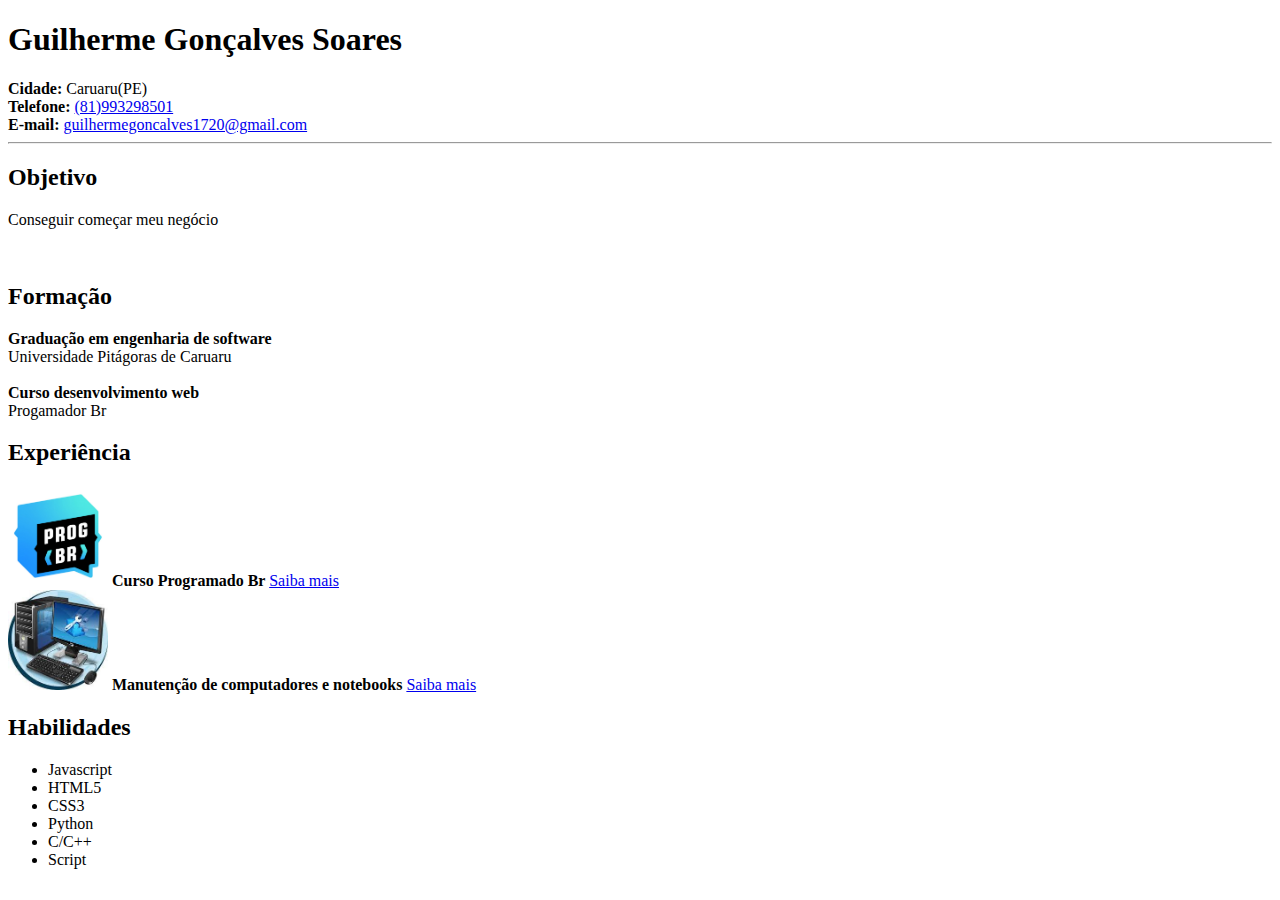
<file: Desafio currículo/index.html>
<!DOCTYPE HTML>
<html lang="pt-br">
    <head>
        <meta charset="utf-8">
        <title>Meu Currículo</title>
    </head>

    <body>
        <h1>Guilherme Gonçalves Soares</h1>
        <div>
            <b>Cidade:</b> Caruaru(PE) <br>
            <b>Telefone:</b> <a href="tel:+5581993298501">(81)993298501</a> <br>
            <b>E-mail:</b> <a href="mailto:guilhermegoncalves1720@gmail.com">guilhermegoncalves1720@gmail.com</a>
        </div>
        <hr>
        <h2>Objetivo</h2>
        <p>Conseguir começar meu negócio</p>
        <br>
        <h2>Formação</h2>
        <div>
            <b>Graduação em engenharia de software</b><br>
            Universidade Pitágoras de Caruaru<br><br>
            <b>Curso desenvolvimento web</b><br>
            Progamador Br
        </div>
        <h2>Experiência</h2>
        <div>
            <img src="./assets/image/logoprogbr.jpg" width="100px" height="100px">
            <b>Curso Programado Br </b><a href="https://programadorbr.com">Saiba mais</a><br>
            <img src="./assets/image/manutencao.pc.jpg" width="100px" height="100px">
            <b>Manutenção de computadores e notebooks </b><a href="https://www.officetotal.com.br/blog/manutencao-de-computadores/">Saiba mais</a>
        </div>
        <h2>Habilidades</h2>
        <ul>
            <li>Javascript</li>
            <li>HTML5</li>
            <li>CSS3</li>
            <li>Python</li>
            <li>C/C++</li>
            <li>Script</li>
        </ul>

    </body>

</html>
</file>
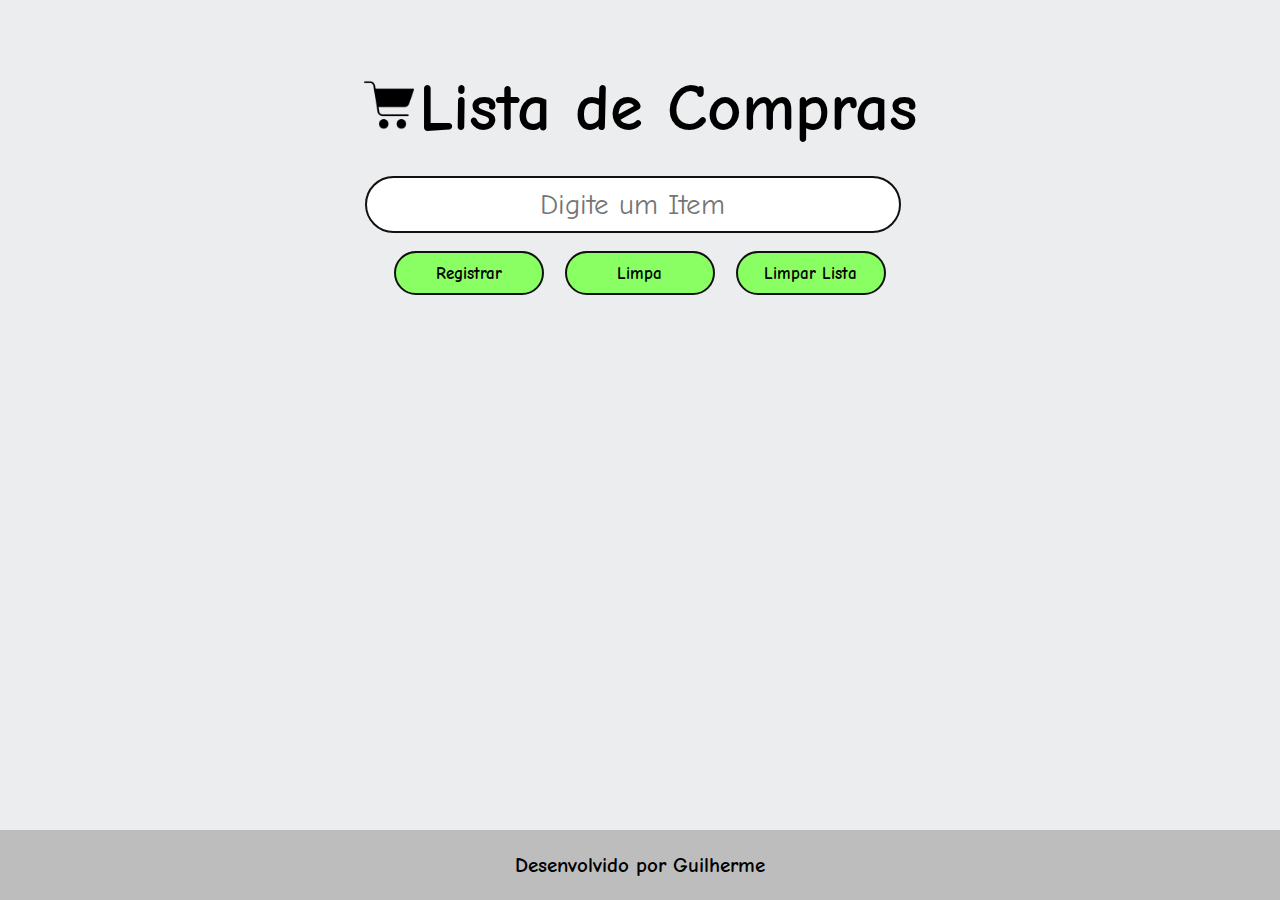
<file: Projeto_minha_lista_JQ/index.html>
<!DOCTYPE html>
<html lang="pt-br">
<head>
    <meta charset="UTF-8">
    <meta name="viewport" content="width=device-width, initial-scale=1.0">
    <title>Lista de Compras</title>
    <link href="./assets/images/icon_title.png" rel="icon" type="icon">
    <link href="./assets/styles/style.css" rel="stylesheet" type="text/css">
    <link href="https://fonts.googleapis.com/css2?family=Comic+Neue:ital,wght@0,300;0,400;0,700;1,300;1,400;1,700&display=swap" rel="stylesheet">
    
</head>
<body>
    <header>
        <div id="topo">
            <img class="img_header" src="./assets/images/carrinho_compras.png">
            <h1 id="titulo_header">Lista de Compras</h1>
            <img class="img_header" src="./assets/images/carrinho_compras.png">
        </div>
        <br><br>
        <input id="input_lista" type="text" placeholder="Digite um Item">
        <br><br>
        <div id="menu">
            <button id="registrar" class="btn_padrao">Registrar</button>
            <button id="limpa" class="btn_padrao">Limpa</button>
            <button id="limpa_lista" class="btn_padrao">Limpar Lista</button>
        </div>

        <div id="msg_alerta" style="display: none;"></div>
    </header>
    <br><br>

    <main>

        <h1>• Minha Lista •</h1>
        <ul id="lista">
        </ul>
    </main>

    <footer>
        <a href="https://www.instagram.com/gsdesenvolvimento/" target="_blank">
            Desenvolvido por Guilherme
        </a>
    </footer>

    <!-- Scripts -->
    <script src="https://ajax.googleapis.com/ajax/libs/jquery/3.6.4/jquery.min.js"></script>
    <script src="./assets/scripts/script.js"> </script>
</body>
</html>
</file>
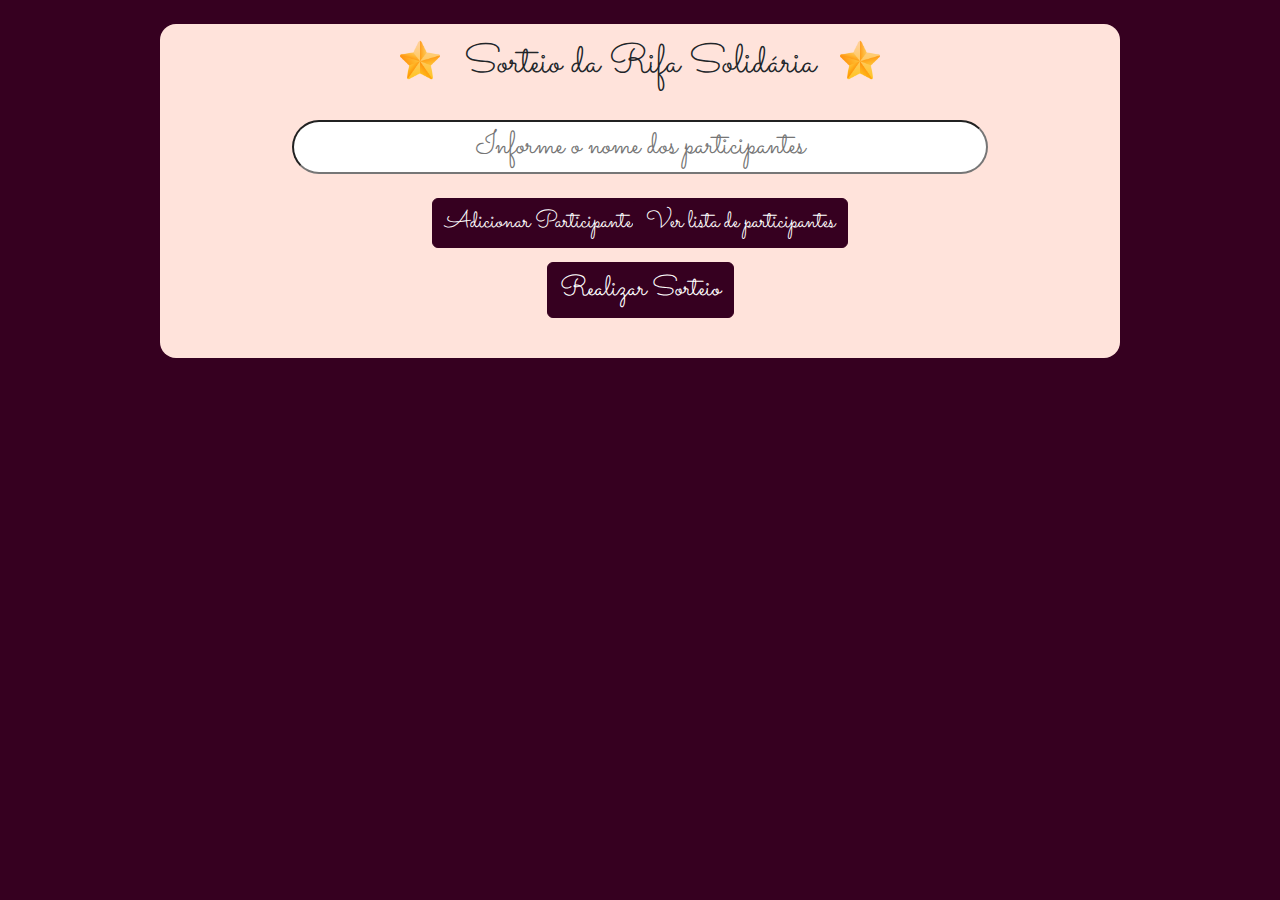
<file: Projeto_sorteio_rifa/index.html>
<!DOCTYPE html>
<html lang="pt-br">
<head>
    <meta charset="UTF-8">
    <meta name="viewport" content="width=device-width, initial-scale=1.0">
    <title>Sorteio Rifa</title>
    <link href="https://cdn.jsdelivr.net/npm/bootstrap@5.3.3/dist/css/bootstrap.min.css" rel="stylesheet" integrity="sha384-QWTKZyjpPEjISv5WaRU9OFeRpok6YctnYmDr5pNlyT2bRjXh0JMhjY6hW+ALEwIH" crossorigin="anonymous">
    <link href="./src/images/estrela.png" rel="icon" type="icon">
    <link rel="preconnect" href="https://fonts.googleapis.com">
    <link rel="preconnect" href="https://fonts.gstatic.com" crossorigin>
    <link href="https://fonts.googleapis.com/css2?family=Sacramento&display=swap" rel="stylesheet">
    <link href="./src/styles/style_animacao.css" rel="stylesheet" type="text/css">
    <link href="./src/styles/style_geral.css" rel="stylesheet" type="text/css">
</head>
<body id="corpo">

     <main id="main" class="w-75 m-auto rounded-4 container p-3 mt-4">
        <div class="d-flex justify-content-center mb-4">
            <a href="https://www.flaticon.com/br/icones-gratis/estrela" title="flor ícones" target="_blank">
                <img src="./src/images/estrela.png" width="40px" height="40px">
            </a>
            <h1 class="ms-4 me-4 fs-1">Sorteio da Rifa Solidária</h1>
            <a href="https://www.flaticon.com/br/icones-gratis/estrela" title="flor ícones" target="_blank">
                <img src="./src/images/estrela.png" width="40px" height="40px">
            </a>
        </div>

        <div class="d-flex justify-content-center">
            <input id="nome_participante" class="w-75 text-center rounded-5 fs-2" type="text" placeholder="Informe o nome dos participantes">
        </div>

        <div class="w-50 m-auto position-relative mt-4">
            <button id="btn_add_participante" class="btn btn-primary position-absolute start-0 ms-4 fs-4">Adicionar Participante</button>
            <button id="btn_view_participante" class="btn btn-primary position-absolute end-0 me-4 fs-4">Ver lista de participantes</button>
        </div>

        <br><br>

        <div id="quadro_visor" class="w-50 m-auto mt-3 border border-dark rounded-3 text-center position-relative">
            <span id="visor" class="fs-2">
 
            </span>
        </div>
        <div class="w-50 text-center m-auto mb-4 mt-3">
            <button id="btn_sorteio" class="btn btn-primary fs-3">Realizar Sorteio</button>
        </div>
        
     </main>

     <span id="msg" class="position-absolute top-0 end-0 m-2 fs-5"></span>

     <!-- Scripts -->
     <script src="https://cdn.jsdelivr.net/npm/bootstrap@5.3.3/dist/js/bootstrap.bundle.min.js" integrity="sha384-YvpcrYf0tY3lHB60NNkmXc5s9fDVZLESaAA55NDzOxhy9GkcIdslK1eN7N6jIeHz" crossorigin="anonymous"> </script>
     <script src="https://code.jquery.com/jquery-3.7.1.js" integrity="sha256-eKhayi8LEQwp4NKxN+CfCh+3qOVUtJn3QNZ0TciWLP4=" crossorigin="anonymous"> </script>
     <script src="./src/scripts/controller.js"> </script>
     <script src="./src/scripts/sorteio.js"> </script>
</body>
</html>
</file>
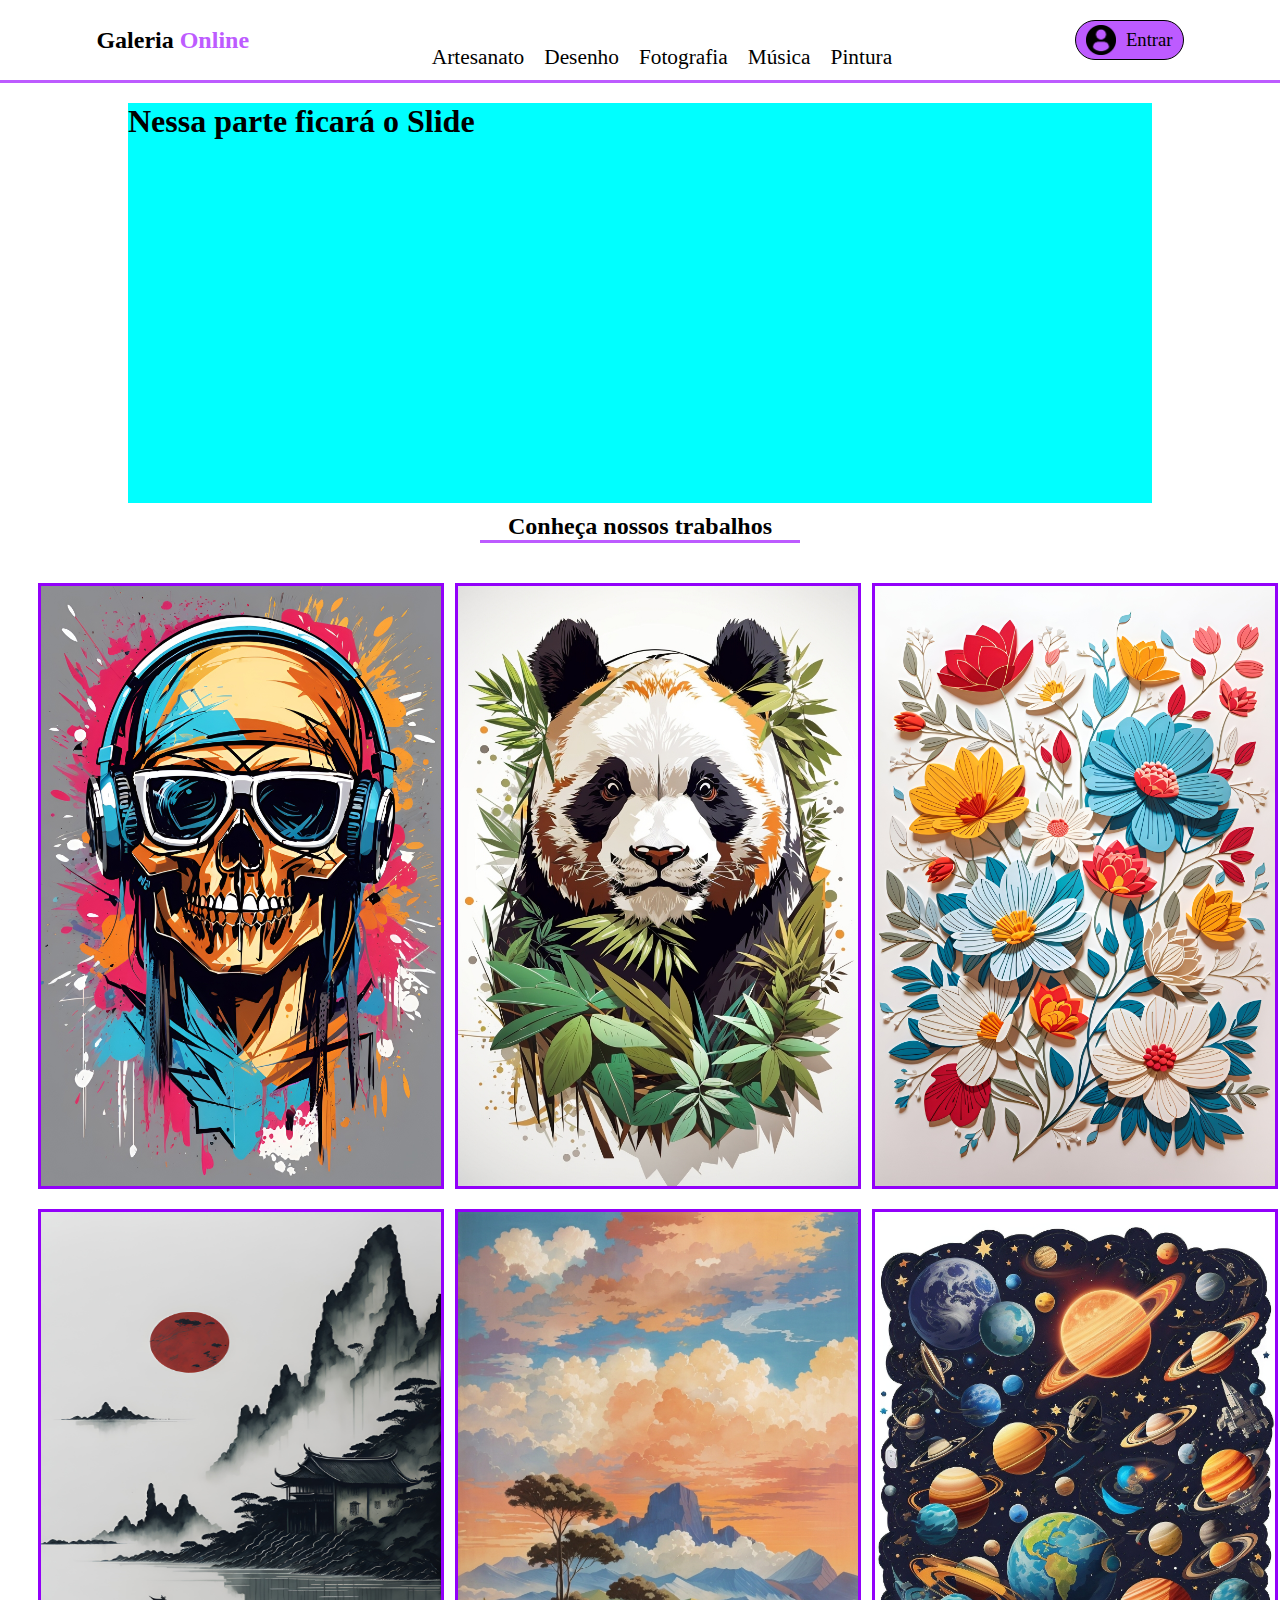
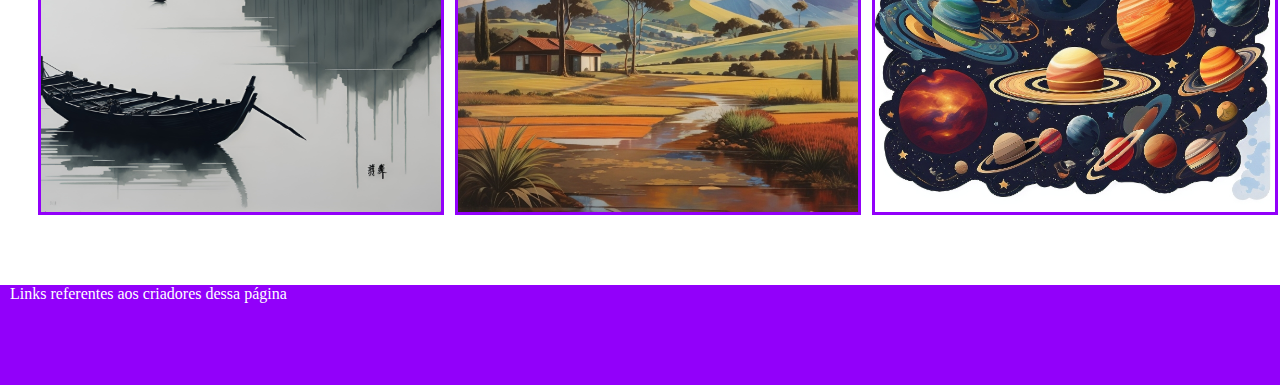
<file: Projeto_Galeria_Online/Projeto_Galeria_Online/index.html>
<!DOCTYPE html>
<html lang="pt-br">
    <head>
        <meta charset="utf-8">
        <meta http-equiv="X-UA-Compatible" content="IE=edge">
        <meta name="viewport" content="width=device-width, initial-scale=1.0">
        <title>Galeria Online</title>
        <link href="./assets/images/icon_galeria.png" type="icon" rel="icon">
        <link href="./assets/styles/style_main.css" type="text/css" rel="stylesheet">
        <link href="https: //fonts.googleapis.com/css2? family= Comic+Neue:ital,wght@0,300;0,400;0,700;1,300;1,400;1,700 & family= Playpen+Sans:wght@100;200;300;400;500; 600;700;800 & display=swap" rel="folha de estilo">
    </head>

    <body>
        <header>
            <a href="./index.html" id="logo">
                <h2>
                    Galeria <b style="color: #BD5BFF;">Online</b>
                </h2>
            </a>

            <nav >
                <ul id="barra_nav">
                    <li class="opcao op1">Artesanato</li>
                    <li class="opcao op2">Desenho</li>
                    <li class="opcao op3">Fotografia</li>
                    <li class="opcao op4">Música</li>
                    <li class="opcao op5">Pintura</li>
                </ul>

            </nav>

            <button id="login">
                <img src="./assets/images/icon_people.png" width="30px" height="30px" style="margin-right: 10px;">
                Entrar
            </button>
        </header>

        <article>
            <section id="slide">
                <h1>Nessa parte ficará o Slide</h1>
            </section>

            <section id="mais_info">
                <h2>
                    Conheça nossos trabalhos
                </h2>
            </section>

            <section id="images">
                <div class="img_artista">
                    <img src="./assets/images/caveira.jpg" width="400px">
                </div>
                <div class="img_artista">
                    <img src="./assets/images/panda.jpg" width="400px">
                </div>
                <div class="img_artista">
                    <img src="./assets/images/flores.jpg" width="400px">
                </div>
                <div class="img_artista">
                    <img src="./assets/images/paisagem_2.jpg" width="400px" height="600px">
                </div>
                <div class="img_artista">
                    <img src="./assets/images/paisagem_1.jpg" width="400px">
                </div>
                <div class="img_artista">
                    <img src="./assets/images/sistema_solar.jpg" width="400px">
                </div>
            </section>
        </article>

        <footer>
            <menu>
                <p>Links referentes aos criadores dessa página</p>
            </menu>
        </footer>
    </body>
</html>
</file>
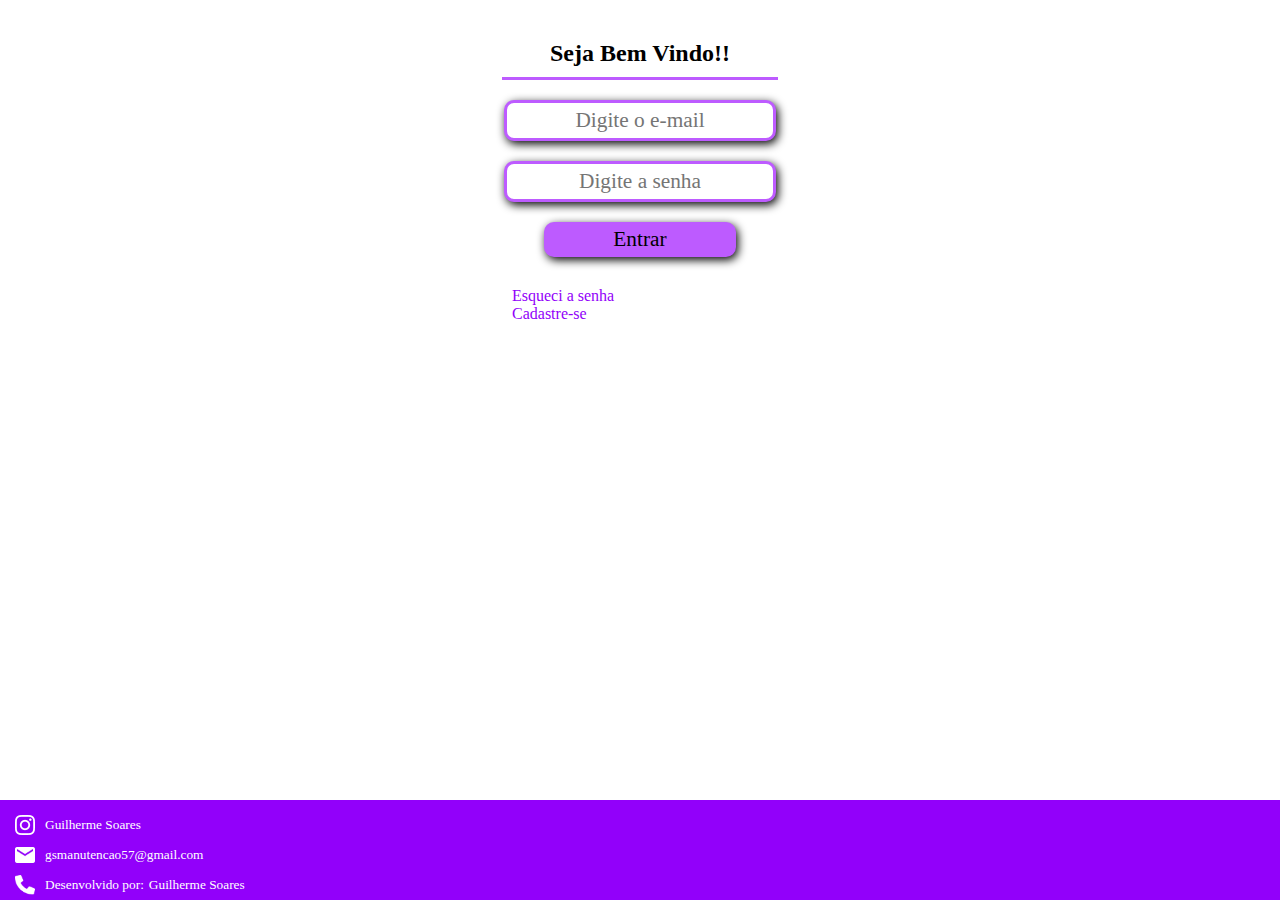
<file: Projeto_Galeria_Online/assets/pages/login.html>
<!DOCTYPE html>
<html lang="pt-br">
<head>
    <meta charset="UTF-8">
    <meta name="viewport" content="width=device-width, initial-scale=1.0">
    <link href="../images/icon_galeria.png" type="icon" rel="icon">
    <link href="../styles/style_login.css" type="text/css" rel="stylesheet">
    <link href="https: //fonts.googleapis.com/css2? family= Comic+Neue:ital,wght@0,300;0,400;0,700;1,300;1,400;1,700 & family= Playpen+Sans:wght@100;200;300;400;500; 600;700;800 & display=swap" rel="folha de estilo">
    <title>Entrar</title>
</head>
<body>
    <main>
        <h2>Seja Bem Vindo!!</h2>
        <input id="email" type="email" placeholder="Digite o e-mail"><br>
        <input id="password" type="password" placeholder="Digite a senha"><br>
        <input id="submit" type="submit" value="Entrar">
        <div id="info_extra">
            <a class="extra_login" href="#">
                Esqueci a senha
            </a><br>
            <a class="extra_login" href="#">
                Cadastre-se
            </a>
        </div>
    </main>

    <footer>
        <menu>
            <div class="link">
                <img src="../images/instagram.png" width="20px">
                <a class="para_links" href="https://www.instagram.com/gsdesenvolvimento/" target="_blank">
                    Guilherme Soares
                </a>
            </div>

            <div class="link">
                <img src="../images/email.png" width="20px">
                <a class="para_links" href="mailto:gsmanutencao57@gmail.com" target="_blank">
                    gsmanutencao57@gmail.com
                </a>
            </div>

            <div class="link">
                <img style="margin-right: 10px;" src="../images/phone.png" width="20px">
                Desenvolvido por: 
                <a style="margin-left: 5px;" href="https://www.linkedin.com/public-profile/settings?trk=d_flagship3_profile_self_view_public_profile" target="_blank">
                    Guilherme Soares
                </a>
            </div>
        </menu>
    </footer>
</body>
</html>
</file>
<file: Projeto_minha_lista_JQ/assets/styles/style.css>
*{
    margin: 0;
    padding: 0;
    font-family: 'Comic Neue', cursive;
}

body{
    background-color: rgb(235, 237, 238);
}

/* Primeira parte */

header{
    width: 50%;
    margin: auto;
    margin-top: 50px;
}

#topo{
    box-sizing: border-box;
    width: 100%;
    height: 90px;
    text-align: center;
    padding: 20px;
}

#titulo_header{
    display: inline-block;
    font-size: 50pt;
    font-weight: bolder;
    margin-bottom: 30px;
}
.img_header{
    width: 50px;
}

input[type="text"]{
    width: 80%;
    text-align: center;
    border-radius: 50px;
    padding: 10px;
    font-size: 22pt;
    margin-left: 7%;
    border: 2px solid #111;
}

#menu{
    width: 80%;
    margin: auto;
    display: flex;
    justify-content: center;
    justify-content: space-around;
}
.btn_padrao{
    width: 150px;
    padding: 10px;
    border-radius: 50px;
    font-size: 13pt;
    font-weight: 700;
    border: 2px solid #111;
    background-color: #89FF64;
}
.btn_padrao:hover{
    background-color: #111;
    color: #89FF64;
    cursor: pointer;
    font-weight: 700;
}

#msg_alerta{
    width: 250px;
    height: 80px;
    background-color: rgb(209, 0, 0);
    border-radius: 20px;
    position: absolute;
    top: 20px;
    right: 30px;
    color: #fff;
    display: flex;
    justify-content: center;
    align-items: center;
    font-size: 16pt;
    box-shadow: 6px 3px 2px rgb(126, 126, 126);
}

/* Segunda parte */
main{
    width: 40%;
    background-color: rgb(199, 199, 199);
    margin: auto;
    text-align: center;
    border-radius: 30px;
    box-shadow: 10px 5px 5px rgb(126, 126, 126);
    border: 1px solid #111;
    display: none;
}
li{
    list-style: none;
}
.padrao_item{
    width: 30%;
    background-color: #89FF64;
    border-radius: 50px;
    padding: 10px;
    margin: auto;
    margin-top: 10px;
    margin-bottom: 10px;
    display: flex;
    color: #111;
    font-size: 16pt;
    font-weight: 700;
    border: 2px solid #111;
}
/* Terceira parte */

footer{
    width: 100%;
    height: 70px;
    background-color: rgb(189, 189, 189);
    display: flex;
    justify-content: center;
    align-items: center;
    position: absolute;
    bottom: 0;
}
a{
    text-decoration: none;
    color: black;
    font-weight: 700;
    font-size: 16pt;
}
a:hover{
    color: #1b7500;
}

.checkbox{
    width: 20px;
    height: 20px;
    border: 1px solid black;
    border-radius: 50%;
    background-color: #fff;
    margin-right: 10px;
}
.checkbox:hover{
    cursor: pointer;
    color: rgb(0, 243, 243);
}
</file>
<file: Projeto_sorteio_rifa/src/styles/style_geral.css>
*{
    font-family: "Sacramento", cursive;
}

#corpo{
    background-color: #360020;
    /* background-color: #550033; */
    /* background-color: #99004C; */
}
#main{
    background-color: #FFE3DB;
    /* background-color: #FFC5CD; */
    /* background-color: #FFE3CD; */
    /* background-color: #F5F5DC; */
}

.btn-primary {
    --bs-btn-color: #fff;
    --bs-btn-bg: #360020;
    --bs-btn-border-color: #360020;
    --bs-btn-hover-color: #fff;
    --bs-btn-hover-bg: #6B0040;
    --bs-btn-hover-border-color: #6B0040;
    --bs-btn-focus-shadow-rgb: 49, 132, 253;
    --bs-btn-active-color: #fff;
    --bs-btn-active-bg: #360020;
    --bs-btn-active-border-color: #360020;
    --bs-btn-active-shadow: inset 0 3px 5px rgba(0, 0, 0, 0.125);
    --bs-btn-disabled-color: #fff;
    --bs-btn-disabled-bg: #360020;
    --bs-btn-disabled-border-color: #360020;
}

#add_participante{
    font-size: 14pt;
}

#view_participante{
    font-size: 14pt;
}

#msg{
    display: none;
}

#quadro_visor{
    height: 220px;
    overflow: auto;
    display: none;
}

#botao_esconde_lista{
    top: 5px;
    left: 484px;
    position: sticky;
    display: inline;
}

#botao_limpa_lista{
    top: 55px;
    left: 484px;
    position: sticky;
    display: inline;
}

#texto_topo_lista{
    display: inline;
    margin-left: 120px;
}

.lista_central{
    display: inline;
}

#reboot{
    position: absolute; 
    bottom: 10px; 
    right: 210px;
    width: 80px;
    height: 40px;
}
</file>
<file: Projeto_Galeria_Online/Projeto_Galeria_Online/assets/styles/style_main.css>
@keyframes botao_opcao{
    0%{
        font-size: 16pt;
    }
    100%{
        background-color: #d8d8d8;
        font-size: 18pt;
        border-radius: 10px;
        padding: 5px;
    }
}

*{
    font-family: 'Comic Neue', cursive;
    margin: 0;
    padding: 0;
}

header{
    display: flex;
    justify-content: center;
    justify-content: space-around;
    align-items: center;
    height: 60px;
    padding: 10px;
    border-bottom: 3px solid #BD5BFF;
}

#barra_nav{
    height: 60px;
    display: flex;
    justify-content: center;
    align-items: flex-end;
    font-size: 16pt;
    cursor: pointer;
}

.opcao{
    list-style: none;
    margin-left: 10px;
    margin-right: 10px;
}

#logo{
    color: #000;
    text-decoration: none;   
}
#teste{
    color: red;
}

#login{
    height: 40px;
    display: flex;
    justify-content: center;
    align-items: center;
    padding: 10px;
    border-radius: 20px;
    cursor: pointer;
    border: solid 1px #000;
    font-size: 14pt;
    background-color: #BD5BFF;
}

/* Segunda Parte */
article{
    width: 100%;
}

#slide{
    width: 80%;
    height: 400px;
    background-color: aqua;
    margin: auto;
    margin-top: 20px;
}

#mais_info{
    width: 25%;
    border-bottom: 3px solid #BD5BFF;
    text-align: center;
    margin: auto;
    margin-top: 10px;
    margin-bottom: 20px;
}

#images{
    /* background-color: aqua; */
    width: 94%;
    margin: auto;
    display: grid;
    grid-template-columns: 400px 400px 400px;
    grid-column-gap: 17px;
    padding: 10px;
}

.img_artista{
    width: 400px;
    height: 600px;
    background-color: gray;
    margin-top: 10px;
    margin-bottom: 10px;
    margin-right: 10px;
    border: 3px solid #9200FA;
}
.img_artista:hover{
    cursor: pointer;
}

/* Terceira parte */

footer{
    width: 100%;
    height: 100px;
    background-color: #9200FA;
    color: #fff;
    padding-left: 10px;
    box-sizing: border-box;
    margin-top: 50px;
}
</file>
<file: Projeto_Galeria_Online/assets/styles/style_login.css>
*{
    font-family: 'Comic Neue', cursive;
    margin: 0;
    padding: 0;
}

main{
    width: 50%;
    height: 300px;
    /* background-color: aqua; */
    margin: 30px auto;
    text-align: center;
}

h2{
    border-bottom: 3px solid #BD5BFF;
    padding: 10px;
    width: 40%;
    margin: auto auto 20px auto;
}

#email,#password{
    width: 40%;
    padding: 5px;
    font-size: 16pt;
    border-radius: 10px;
    text-align: center;
    margin-bottom: 20px;
    outline: none;
    border: 3px solid #BD5BFF;
    box-shadow: 2px 3px 10px #000;
}
#email:focus{
    box-shadow: 0 0 0 0;
    border-bottom: 6px solid #BD5BFF;
    outline: none;
}
#password:focus{
    box-shadow: 0 0 0 0;
    border-bottom: 6px solid #BD5BFF;
    outline: none;
}

#submit{
    width: 30%;
    background-color: #BD5BFF;
    font-size: 16pt;
    border: none;
    border-radius: 10px;
    padding: 5px;
    box-shadow: 2px 3px 10px #000;
}
#submit:hover{
    cursor: pointer;
}

#info_extra{
    width: 40%;
    margin: 30px auto;
    text-align: left;
}

.extra_login{
    color: #9200FA;
}

footer{
    width: 100%;
    height: 100px;
    background-color: #9200FA;
    color: #fff;
    padding: 5px;
    box-sizing: border-box;
    margin-top: 50px;
    position: fixed;
    bottom: 0;
}

.link{
    width: 20%;
    height: 20px;
    display: flex;
    justify-content: flex-start;
    align-items: center;
    margin: 10px;
    font-size: 10pt;
}
a{
    text-decoration: none;
    color: #fff;
}
.para_links{
    margin-left: 10px;
}
</file>
<file: Projeto_sorteio_rifa/src/styles/style_animacao.css>
@keyframes animacaoSorteio {
    0%{
        transform: rotate(0deg);
        width: 50px;
        height: 50px;
    }
    40%{
        transform: rotate(40deg);
        width: 55px;
        height: 55px;
    }
    80%{
        transform: rotate(-40deg);
        width: 55px;
        height: 55px;
    }
    100%{
        transform: rotate(0deg);
        width: 50px;
        height: 50px;
    }
}

.estrelaCima{
    margin: 20px;
    margin-bottom: 60px;
    transition: 1s;
    animation-name: animacaoSorteio;
    animation-duration: 3s;
    animation-iteration-count: infinite;
}

.estrelaBaixo{
    margin: 0 20px;
    transition: 1s;
    animation-name: animacaoSorteio;
    animation-duration: 3s;
    animation-iteration-count: infinite;
}
</file>
